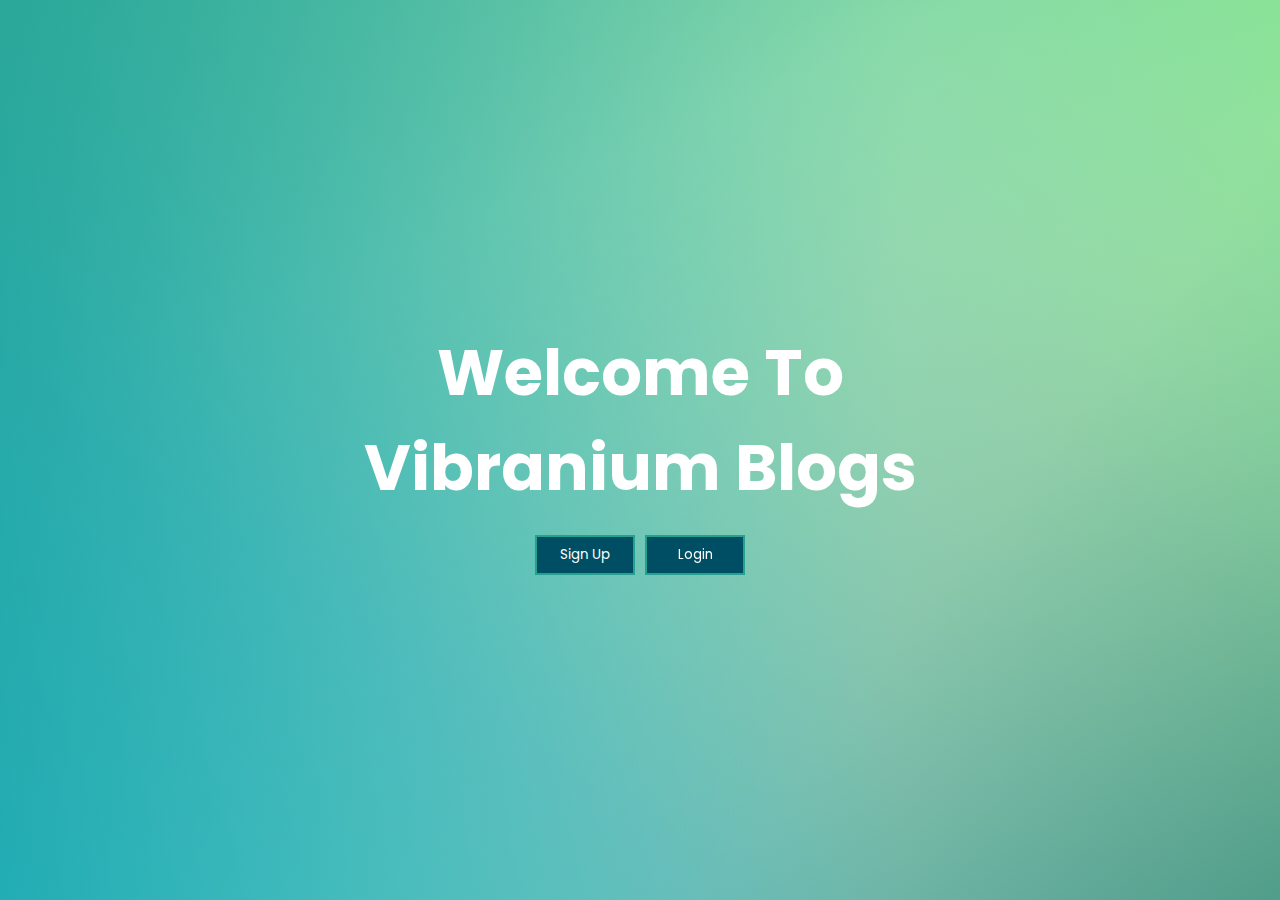
<file: Access/pages/index.html>
<!DOCTYPE html>
<html lang="en">

<head>
    <meta charset="UTF-8">
    <meta http-equiv="X-UA-Compatible" content="IE=edge">
    <meta name="viewport" content="width=device-width, initial-scale=1.0">
    <link rel="shortcut icon" href="../../Main/Assets/favicon.ico" type="image/x-icon">
    <link rel="stylesheet" href="../styles/style.css">
    <link rel="stylesheet" href="../styles/mediaquery.css">
    <link rel="stylesheet" href="https://unpkg.com/aos@next/dist/aos.css">
    <title>Welcome</title>
</head>

<body>
    <div class="welcome">
        <h1 data-aos="zoom-out-down">Welcome To<br>Vibranium Blogs</h1>
        <div id="pointers" data-aos="zoom-out-down">
            <a href="signup.html"><button id="excess">Sign Up</button></a>
            <a href="login.html"><button id="excess">Login</button></a>
        </div>
    </div>
    <script src="https://unpkg.com/aos@next/dist/aos.js"></script>
    <script>
        AOS.init({
            duration: 500,
            once: true
        });
    </script>
</body>

</html>
</file>
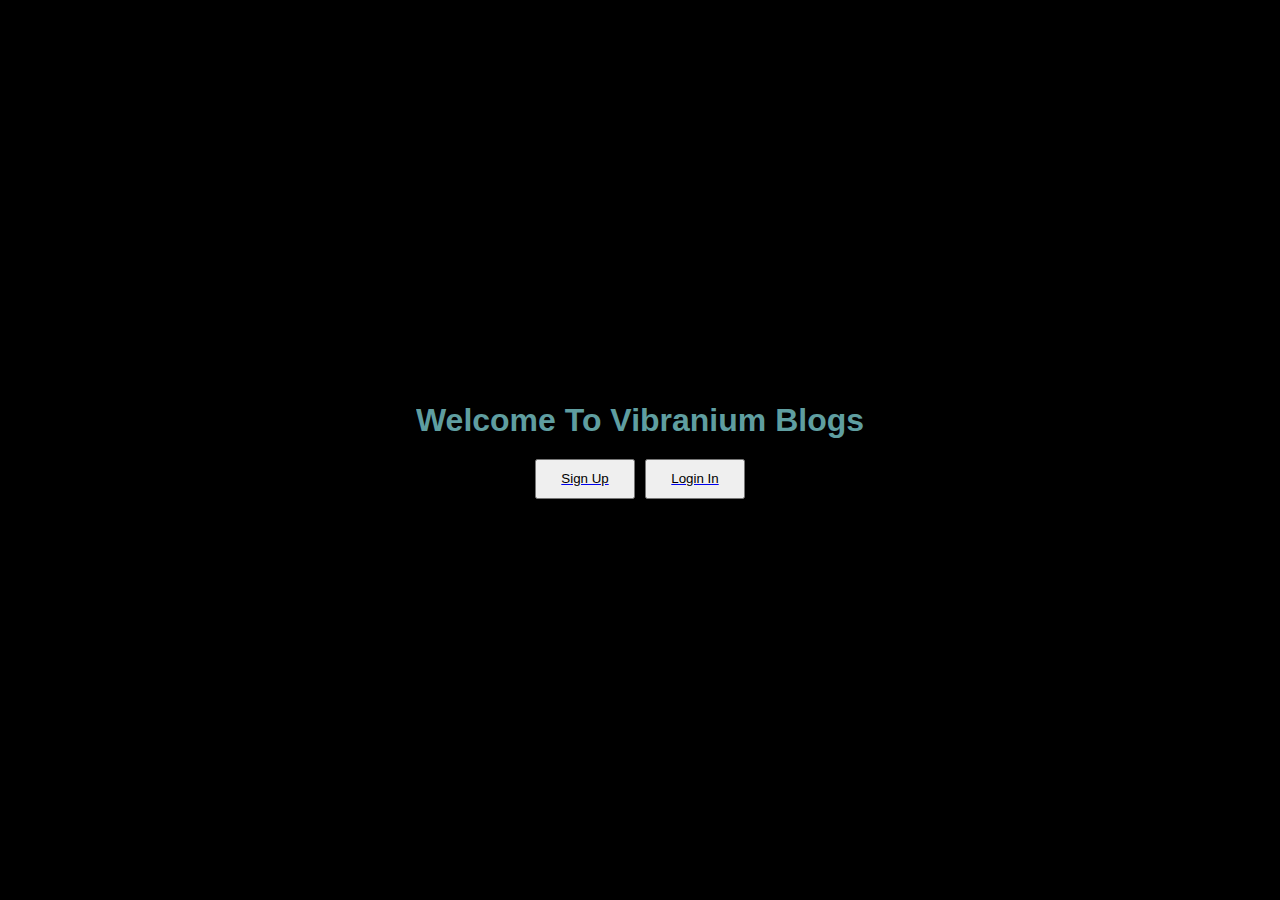
<file: SignUp Login/pages/index.html>
<!DOCTYPE html>
<html lang="en">
<head>
    <meta charset="UTF-8">
    <meta http-equiv="X-UA-Compatible" content="IE=edge">
    <meta name="viewport" content="width=device-width, initial-scale=1.0">
    <link rel="stylesheet" href="../styles/style1.css">
    <title>Document</title>
</head>
<body>
    <div class="welcome">
        <h1>Welcome To Vibranium Blogs</h1>
        <div id="pointers">
            <a href="signUp.html"><button id="excess">Sign Up</button></a>
            <a href="login.html"><button id="excess">Login In</button></a>
        </div>
    </div>
</body>
</html>
</file>
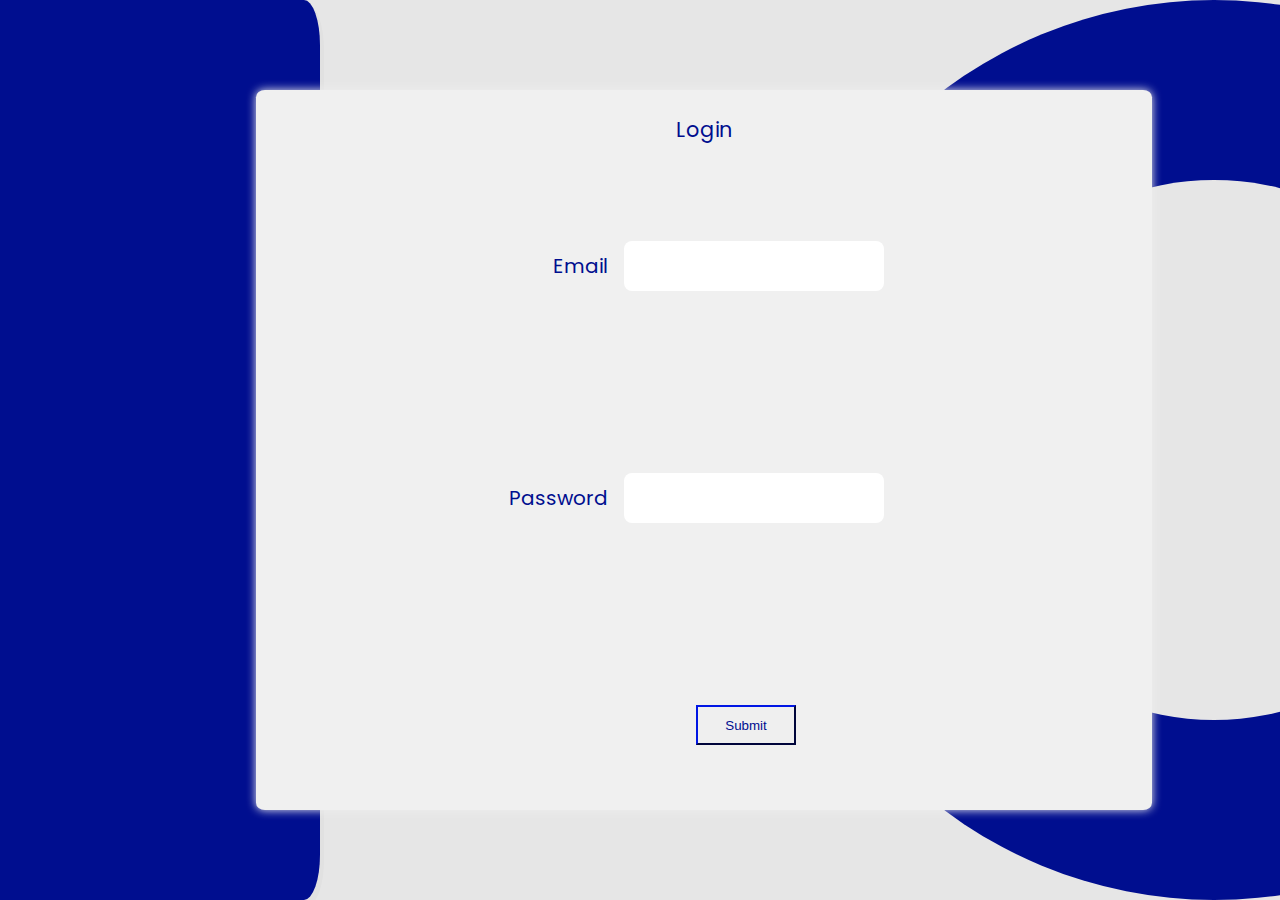
<file: SignUp Login/login.html>
<!DOCTYPE html>
<html lang="en">

<head>
    <meta charset="UTF-8">
    <meta http-equiv="X-UA-Compatible" content="IE=edge">
    <meta name="viewport" content="width=device-width, initial-scale=1.0">
    <link href="https://fonts.googleapis.com/css2?family=Poppins:wght@300;400;700&display=swap" rel="stylesheet">
    <link rel="stylesheet" href="style1.css">
    <title>Login</title>
</head>

<body>
    <div class="container">
        <div class="design-rect"></div>
        <div class="card">
            <div class="content">
                <nav class="headers">
                    <ul>
                        <li>Login</li>
                    </ul>
                </nav>
                <form action="" id="signUpLogin">
                    <table id="inputs-table">
                        <tr>
                            <td class="tb-text">
                                <p>Email</p>
                            </td>
                            <td><input type="text" class="text-box"></td>
                        </tr>
                        <tr>
                            <td class="tb-text">
                                <p>Password</p>
                            </td>
                            <td><input type="password" class="text-box"></td>
                        </tr>
                        <tr>
                            <td colspan="2"><button id="submit">Submit</button></td>
                        </tr>
                    </table>
                </form>
            </div>
        </div>
        <div class="outer-circle">
            <div class="inner-circle">
            </div>
        </div>
    </div>
</body>

</html>
</file>
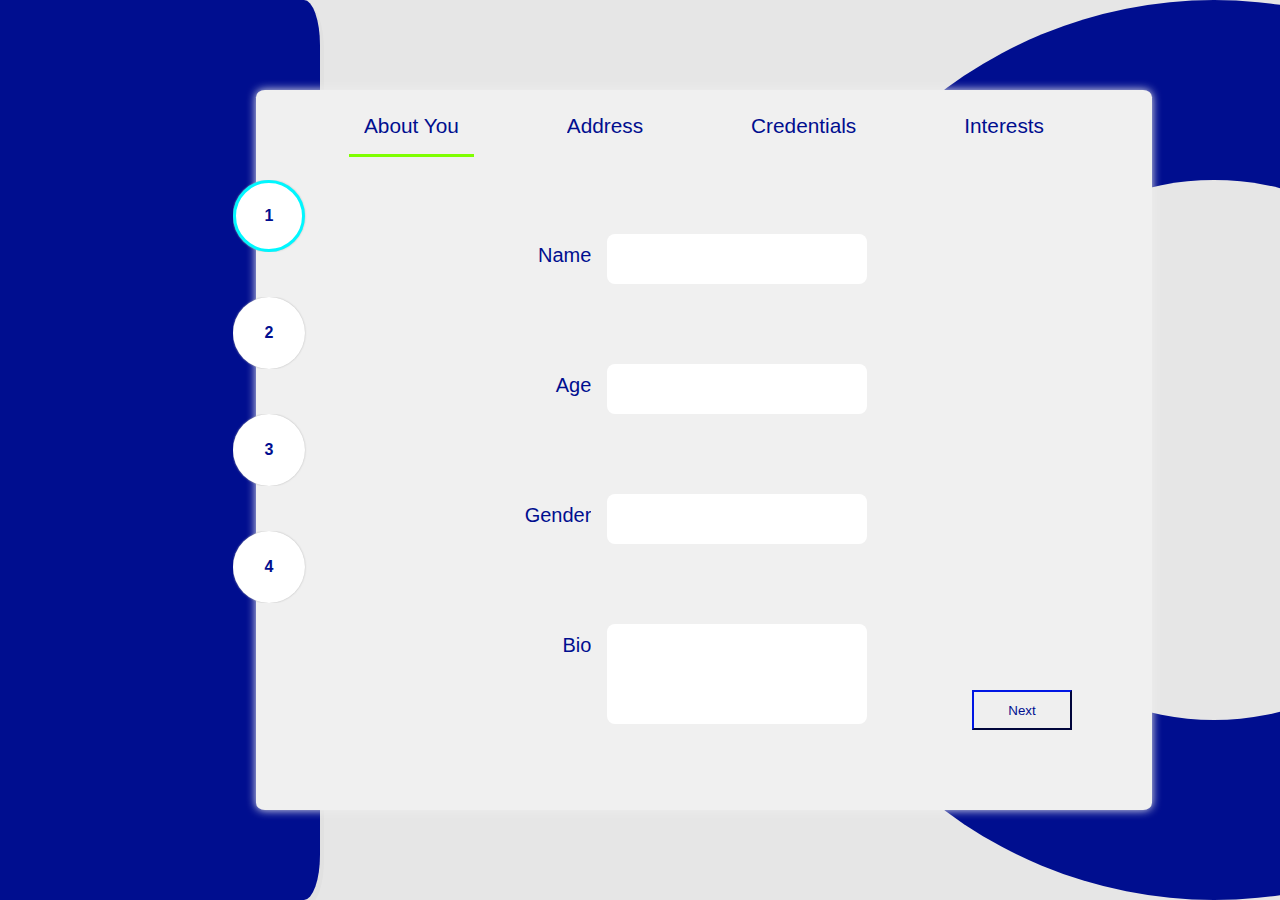
<file: SignUp Login/signUp.html>
<!DOCTYPE html>
<html lang="en">

<head>
    <meta charset="UTF-8">
    <meta http-equiv="X-UA-Compatible" content="IE=edge">
    <meta name="viewport" content="width=device-width, initial-scale=1.0">
    <link rel="stylesheet" href="style1.css">
    <title>Sign Up</title>
    <!-- link: https://pin.it/6JTzdKJ -->
</head>

<body>
    <div class="container">
        <div class="design-rect">
        </div>
        <div class="list">
            <ul>
                <li>
                    <!-- <p>Let us Get closer to You</p> -->
                    <div class="outer-point">1</div>
                </li>
                <li>
                    <!-- <p>This is a list element 2</p> -->
                    <div class="outer-point">2</div>
                </li>
                <li>
                    <!-- <p>This is a list element 3</p> -->
                    <div class="outer-point">3</div>
                </li>
                <li>
                    <!-- <p>This is a list element 4</p> -->
                    <div class="outer-point">4</div>
                </li>
            </ul>
        </div>
        <div class="activeSelection">
            <!--bubble-->
        </div>
        <div class="card">
            <div class="content">
                <nav class="headers">
                    <ul>
                        <li class="list-elem">About You</li>
                        <li class="list-elem">Address</li>
                        <li class="list-elem">Credentials</li>
                        <li class="list-elem">Interests</li>
                    </ul>
                </nav>
                <form action="" id="signUpLogin">
                    <button id="next">Next</button>
                </form>
            </div>
        </div>
        <div class="outer-circle">
            <div class="inner-circle">
            </div>
        </div>
    </div>
    <script src="app.js"></script>
</body>

</html>
</file>
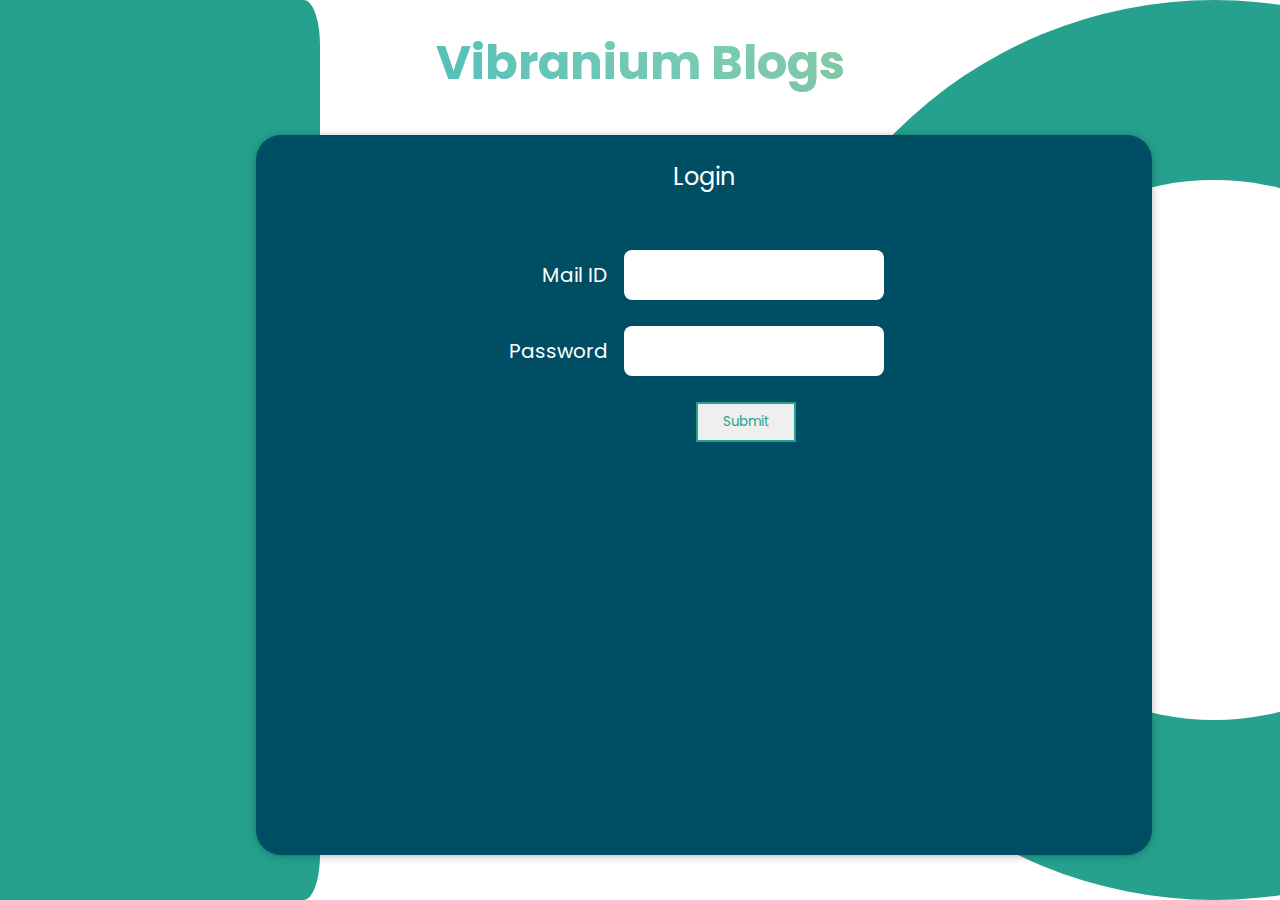
<file: Access/pages/login.html>
<!DOCTYPE html>
<html lang="en">

<head>
    <meta charset="UTF-8">
    <meta http-equiv="X-UA-Compatible" content="IE=edge">
    <meta name="viewport" content="width=device-width, initial-scale=1.0">
    <link rel="shortcut icon" href="../../Main/Assets/favicon.ico" type="image/x-icon">
    <link rel="stylesheet" href="../styles/style.css">
    <link rel="stylesheet" href="../styles/mediaquery.css">
    <title>Login</title>
</head>

<body>
    <div class="container">
        <div class="design-rect"></div>
        <h1>Vibranium Blogs</h1>
        <div class="card">
            <nav class="headers">
                <span>Login</span>
            </nav>
            <form action="" id="signUpLogin">
                <table id="inputs-table">
                    <tr>
                        <td class="tb-text">
                            <p>Mail ID</p>
                        </td>
                        <td><input type="text" class="text-box"></td>
                    </tr>
                    <tr>
                        <td class="tb-text">
                            <p>Password</p>
                        </td>
                        <td><input type="password" class="text-box"></td>
                    </tr>
                    <tr>
                        <td colspan="2"><button id="submit">Submit</button></td>
                    </tr>
                </table>
            </form>
        </div>
        <div class="outer-circle">
            <div class="inner-circle">
            </div>
        </div>
    </div>
    <script src="../scripts/regexChecker.js"></script>
    <script src="../scripts/backend_helper.js"></script>
    <script src="../scripts/appLogin.js"></script>
</body>

</html>
</file>
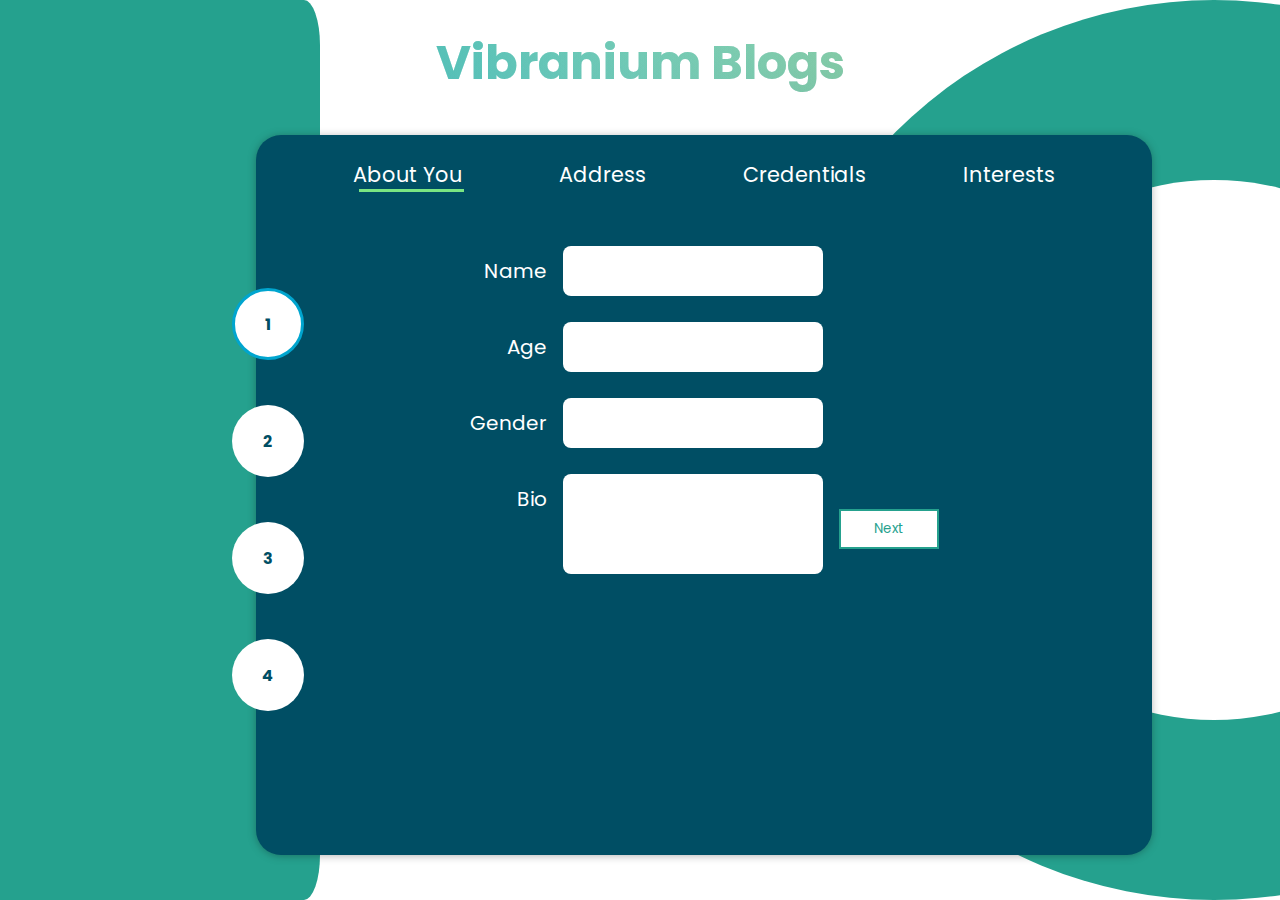
<file: Access/pages/signup.html>
<!DOCTYPE html>
<html lang="en">

<head>
    <meta charset="UTF-8">
    <meta http-equiv="X-UA-Compatible" content="IE=edge">
    <meta name="viewport" content="width=device-width, initial-scale=1.0">
    <link rel="shortcut icon" href="../../Main/Assets/favicon.ico" type="image/x-icon">
    <link rel="stylesheet" href="../styles/style.css">
    <link rel="stylesheet" href="../styles/mediaquery.css">
    <title>Sign Up</title>
    <!-- link: https://pin.it/6JTzdKJ -->
</head>

<body>
    <div class="container">
        <div class="design-rect">
        </div>
        <div class="list">
            <ul>
                <li>
                    <div class="outer-point">1</div>
                </li>
                <li>
                    <div class="outer-point">2</div>
                </li>
                <li>
                    <div class="outer-point">3</div>
                </li>
                <li>
                    <div class="outer-point">4</div>
                </li>
            </ul>
        </div>
        <div class="activeSelection">
            <!--bubble-->
        </div>
        <h1>Vibranium Blogs</h1>
        <div class="card">
            <nav class="headers">
                <ul>
                    <li class="list-elem">About You</li>
                    <li class="list-elem">Address</li>
                    <li class="list-elem">Credentials</li>
                    <li class="list-elem">Interests</li>
                </ul>
            </nav>
            <form action="" id="signUpLogin">
                <button id="next">Next</button>
            </form>
        </div>
        <div class="outer-circle">
            <div class="inner-circle">
            </div>
        </div>
    </div>
    <script src="../scripts/regexChecker.js"></script>
    <script src="../scripts/builder.js"></script>
    <script src="../scripts/backend_helper.js"></script>
    <script src="../scripts/appSignup.js"></script>
</body>

</html>
</file>
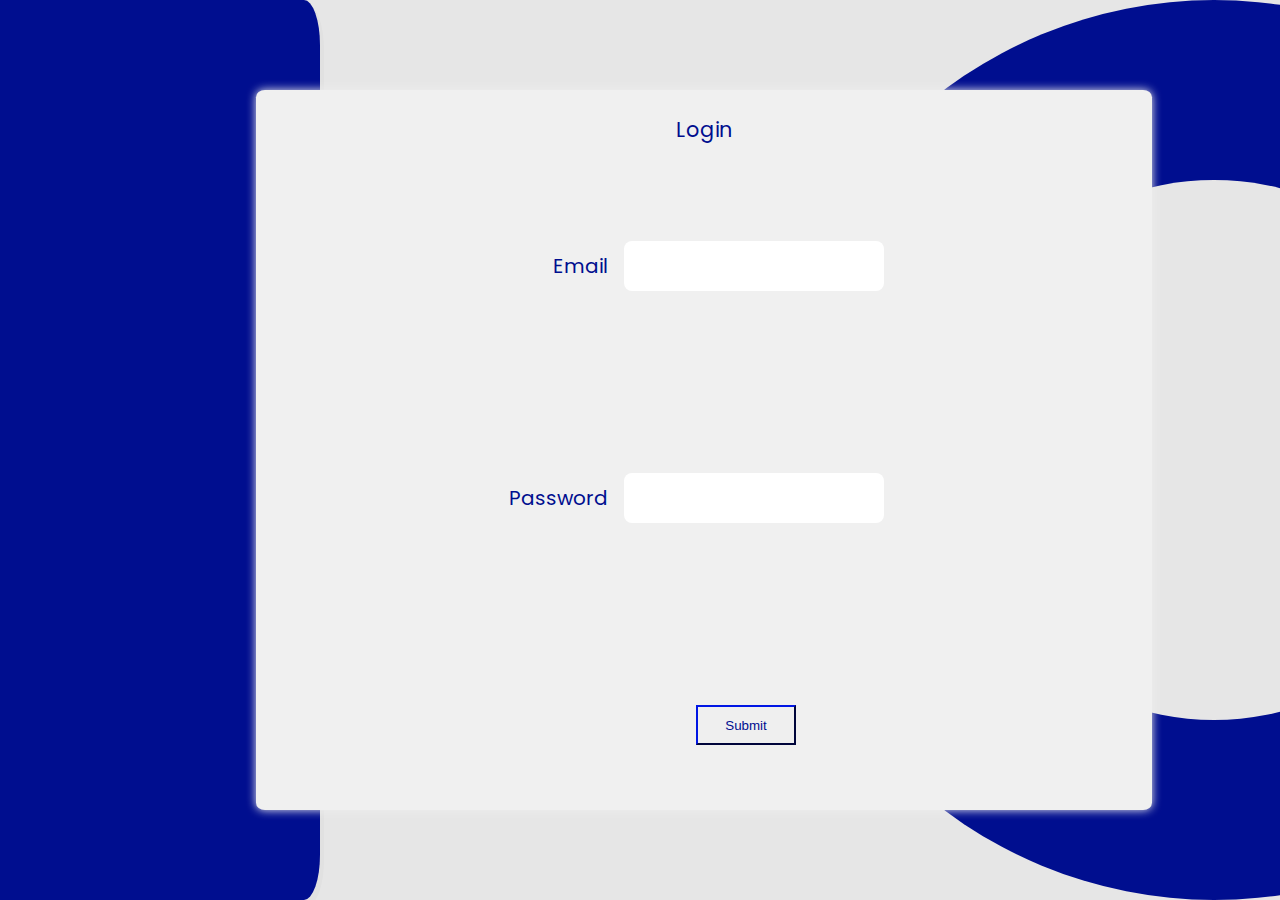
<file: SignUp Login/pages/login.html>
<!DOCTYPE html>
<html lang="en">

<head>
    <meta charset="UTF-8">
    <meta http-equiv="X-UA-Compatible" content="IE=edge">
    <meta name="viewport" content="width=device-width, initial-scale=1.0">
    <link href="https://fonts.googleapis.com/css2?family=Poppins:wght@300;400;700&display=swap" rel="stylesheet">
    <link rel="stylesheet" href="../styles/style1.css">
    <title>Login</title>
</head>

<body>
    <div class="container">
        <div class="design-rect"></div>
        <div class="card">
            <div class="content">
                <nav class="headers">
                    <ul>
                        <li>Login</li>
                    </ul>
                </nav>
                <form action="" id="signUpLogin">
                    <table id="inputs-table">
                        <tr>
                            <td class="tb-text">
                                <p>Email</p>
                            </td>
                            <td><input type="text" class="text-box"></td>
                        </tr>
                        <tr>
                            <td class="tb-text">
                                <p>Password</p>
                            </td>
                            <td><input type="password" class="text-box"></td>
                        </tr>
                        <tr>
                            <td colspan="2"><button id="submit">Submit</button></td>
                        </tr>
                    </table>
                </form>
            </div>
        </div>
        <div class="outer-circle">
            <div class="inner-circle">
            </div>
        </div>
    </div>
</body>

</html>
</file>
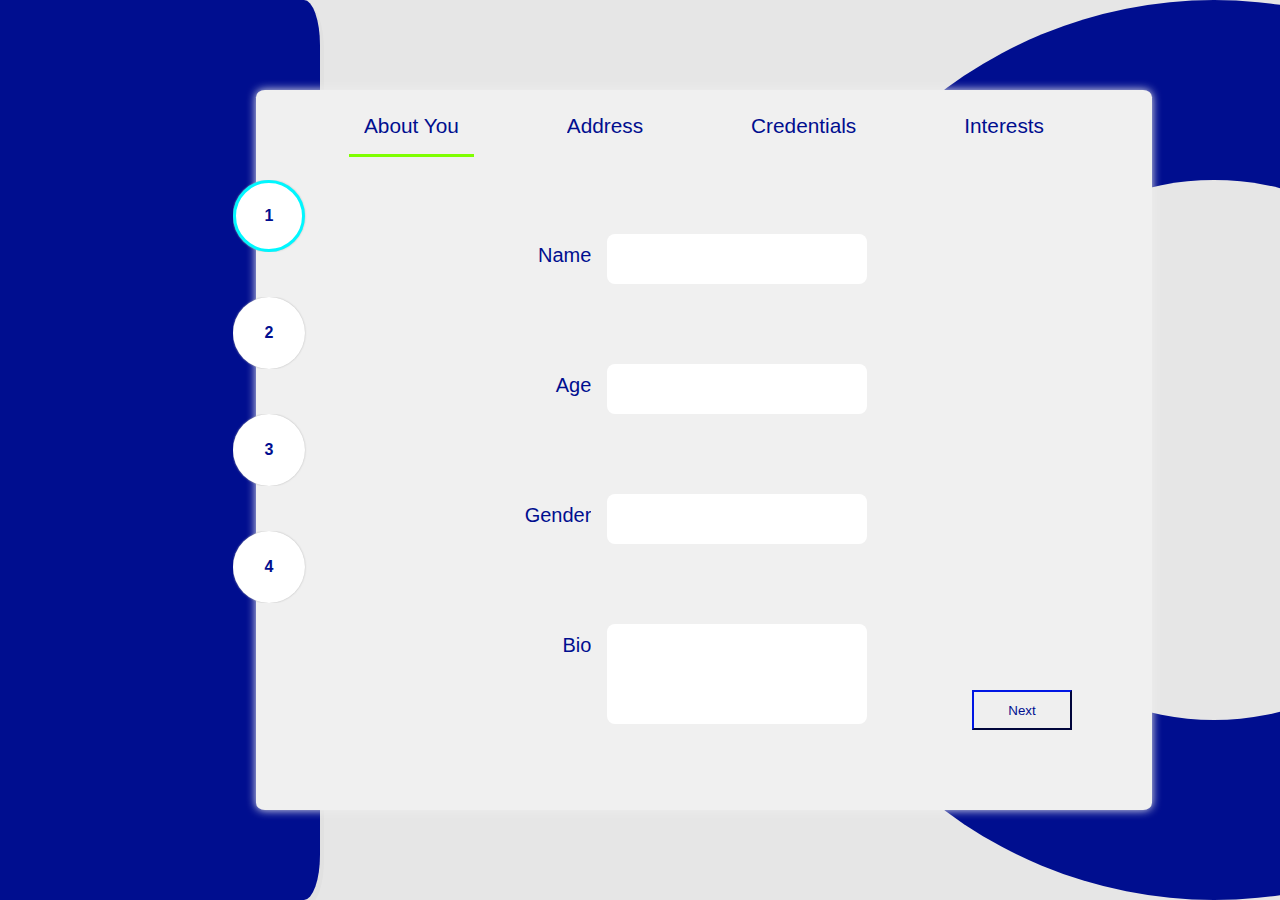
<file: SignUp Login/pages/signUp.html>
<!DOCTYPE html>
<html lang="en">

<head>
    <meta charset="UTF-8">
    <meta http-equiv="X-UA-Compatible" content="IE=edge">
    <meta name="viewport" content="width=device-width, initial-scale=1.0">
    <link rel="stylesheet" href="../styles/style1.css">
    <title>Sign Up</title>
    <!-- link: https://pin.it/6JTzdKJ -->
</head>

<body>
    <div class="container">
        <div class="design-rect">
        </div>
        <div class="list">
            <ul>
                <li>
                    <!-- <p>Let us Get closer to You</p> -->
                    <div class="outer-point">1</div>
                </li>
                <li>
                    <!-- <p>This is a list element 2</p> -->
                    <div class="outer-point">2</div>
                </li>
                <li>
                    <!-- <p>This is a list element 3</p> -->
                    <div class="outer-point">3</div>
                </li>
                <li>
                    <!-- <p>This is a list element 4</p> -->
                    <div class="outer-point">4</div>
                </li>
            </ul>
        </div>
        <div class="activeSelection">
            <!--bubble-->
        </div>
        <div class="card">
            <div class="content">
                <nav class="headers">
                    <ul>
                        <li class="list-elem">About You</li>
                        <li class="list-elem">Address</li>
                        <li class="list-elem">Credentials</li>
                        <li class="list-elem">Interests</li>
                    </ul>
                </nav>
                <form action="" id="signUpLogin">
                    <button id="next">Next</button>
                </form>
            </div>
        </div>
        <div class="outer-circle">
            <div class="inner-circle">
            </div>
        </div>
    </div>
    <script src="../scripts/regexChecker.js"></script>
    <script src="../scripts/builder.js"></script>
    <script src="../scripts/signup_to_backend_helper.js"></script>
    <script src="../scripts/app.js"></script>
</body>

</html>
</file>
<file: Access/styles/style.css>
@import url('https://fonts.googleapis.com/css2?family=Poppins&display=swap');

*{
    box-sizing: border-box;
    font-family: 'Poppins', sans-serif;
    padding: 0;
    margin: 0;
    overflow: hidden;
    -ms-overflow-style: none;
    scrollbar-width: no;
}
::-webkit-scrollbar{
    display: none;
}
/* for hiding arrow keys on number field */
input::-webkit-outer-spin-button,
input::-webkit-inner-spin-button {
        display: none;
}
::selection {
    color: black;
    background: #9fffcb;
}
body {
    font-family: 'Poppins', sans-serif;
    color:white;
}
.container{
    display: flex;
    width: 100vw;
    height: 100vh;
    justify-content: space-between;
    background-color: white;
    align-items: center;
    position: relative;
    transition: all 0.5s ease;
}
.design-rect{
    width: 25vw;
    height: 100vh;
    background-color: #25a18e;
    border-top-right-radius: 5%;
    border-bottom-right-radius: 5%;
}
.outer-circle{
    height: 100vh;
    width: 100vh;
    border-radius: 50%;
    position: relative;
    background-color: #25a18e;
    vertical-align: middle;
    display: flex;
    align-items: center;
    justify-content: center;
    left: 30vw;
    overflow: hidden;
}
.inner-circle{
    position: absolute;
    background-color: white;
    height: 60vh;
    width: 60vh;
    border-radius: 50%;
}
.container h1{
    position: absolute;
    top: 3%;
    width: 100%;
    text-align: center;
    color: #004e64;
    font-size: 3rem;
    font-weight: 700;
    background: linear-gradient(127deg, rgba(37,161,142,.8), rgba(255,0,0,0) 70.71%),
    linear-gradient(217deg, rgba(122,229,130,.8), rgba(0,255,0,0) 70.71%),
    linear-gradient(90deg, rgba(0,165,207,.8), rgba(255,0,0,0) 70.71%),
    linear-gradient(45deg, rgba(159,255,203,.8), rgba(255,0,0,0) 70.71%),
    linear-gradient(336deg, rgba(0,78,100,.8), rgba(0,0,255,0) 70.71%);
    background-clip: text;
    -webkit-background-clip: text;
	-webkit-text-fill-color: transparent;
}
.card{
    width: 70vw;
    height: 80vh;
    background-color: #004e64;
    position: absolute;
    top: 55%;
    left: 55%;
    transform: translate(-50%, -50%);
    z-index: 10;
    box-shadow: 0px 1px 10px -1px rgba(0, 0, 0, 0.35);
    border-radius: 25px;
}
.list{
    position: absolute;
    z-index: 15;
    left: 18.1%;
    bottom: -2%;
    height: 70vh;
    width: 20vw;
}
.list ul{
    list-style-type: none;

}
.list ul li{
    display: flex;
    margin-bottom: 5vh;
    align-items: center;
    justify-content: flex-start;
}
.outer-point{
    width: 8vh;
    height: 8vh;
    background-color: white;
    color: #004e64;
    border-radius: 50%;
    display: flex;
    justify-content: center;
    align-items: center;
    font-weight: bold;
    transition: all 0.5s ease;
}
.outer-point.done{
    border: 3px solid #7ae582;
}
.outer-point.current{
    border: 3px solid #00a5cf;
}
.headers{
    width: 100%;
    font-size: 1.3rem;
    display: flex;
    align-items: center;
    justify-content: center;
}
.headers span{
    margin-top: 1.5rem;
    font-size: 1.5rem;
}
.headers > ul{
    display: flex;
    margin-top: 1.5rem;
    justify-content: space-evenly;
    width: 100%;
}
.headers > ul a{
    text-decoration: none;
    text-transform: none;
}
.activeSelection{
    position: absolute;
    z-index: 20;
    width: 2rem;
    transition: all 0.5s ease;
    height: 0.2rem;
    background-color: #7ae582;
}
#signUpLogin{
    display: flex;
    align-items: center;
    justify-content: center;
    width: 100%;
    padding: 40px 0px;
    overflow: scroll;
}
#inputs-table{
    border-collapse:separate; 
    border-spacing: 0 1em;
    transition: all 0.5s;
}
#inputs-table td{
    padding-right: 1rem;
    font-size: 20px;
    text-align: right;
    vertical-align: top;
}
.text-box{
    width: 260px;
    height: 50px;
    outline: none;
    border: none;
    border-radius: 0.5rem;
    font-size: 15px;
    padding-left: 20px;
    margin-bottom: 10px;
}
.tb-text p {
    margin-top: 10px;
}
#textarea{
    height: 100px;
    max-height: 100px;
    padding-top: 10px;
    resize: none;
    overflow-y: scroll;
}
#textarea::-webkit-scrollbar {
    display: none;
}
#next{
    width: 100px;
    height: 40px;
    margin-top: 220px;
    background-color: white;
    color: #25a18e;
    border-style: solid;
    border-color: #25a18e;
    outline: none;
    transition: all 0.25s;
}
#next:enabled:hover{
    background-color: #004e6483;
}
#next:active{
    background-color: #004e6483;
    color: #25a18e;
}
#next:disabled{
    background-color:#ffffff94;
    border-color: #25a18e;
    color: #25a18e;
}
#submit {
    margin: 0% 50%;
    width: 100px;
    height: 40px;
    color: #25a18e;
    border-style: solid;
    border-color: #25a18e;
    outline: none;
    transition: all 0.25s;
}
#submit:hover{
    background-color: #004e6483;
}
#submit:active{
    background-color: #004e6483;
    color: #25a18e;
}
.containment{
    width: 60%;
    height: auto;
}
.choice{
    color: #004e64;
    min-width: 100px;
    padding: 20px;
    margin-left: 10px;
    margin-bottom: 20px;
    outline: none;
}
.welcome{
    background: linear-gradient(127deg, rgba(37,161,142,.8), rgba(255,0,0,0) 70.71%),
            linear-gradient(217deg, rgba(122,229,130,.8), rgba(0,255,0,0) 70.71%),
            linear-gradient(90deg, rgba(0,165,207,.8), rgba(255,0,0,0) 70.71%),
            linear-gradient(45deg, rgba(159,255,203,.8), rgba(255,0,0,0) 70.71%),
            linear-gradient(336deg, rgba(0,78,100,.8), rgba(0,0,255,0) 70.71%);
    width: 100vw;
    height: 100vh;
    display: flex;
    flex-direction: column;
    align-items: center;
    justify-content: center;
}
.welcome h1{
    text-align: center;
    vertical-align: middle;
    font-size: 4rem;
    color: white;
}
#pointers{
    margin-top: 20px;
    width: 60%;
    display: flex;
    flex-direction: row;
    justify-content: center;
}
#pointers a{
    text-decoration: none;
}
#excess{
    display: block;
    width: 100px;
    height: 40px;
    outline: none;
    margin-left: 5px;
    margin-right: 5px;
    background-color: #004e64;
    color: white;
    border-style: solid;
    border-color: #25a18e;
    transition: all 0.3s ease-in;
}
#excess:hover{
    background-color: #fff;
    color: #25a18e;
}
</file>
<file: Access/styles/mediaquery.css>
@media (max-width: 768px){
    .container h1{
        font-size: 2.5rem;
    }
    .headers{
        font-size: 1rem;
    }
    .outer-point{
        font-size: 0.9rem;
    }
    #inputs-table td{
        font-size: 1rem;
    }
    .text-box{
        width: 220px;
        height: 35px;
    }
    .choice{
        padding: 10px;
    }
}
@media (max-width: 426px){
    .design-rect, .outer-circle, .inner-circle{
        display: none;
    }
    .card{
        width: 90vw;
        left: 50%;
    }
    .list{
        display: none;
    }
    #signUpLogin{
        display: flex;
        flex-direction: column;
        padding: 0px;
        margin-top: 5px;
    }
    #next{
        margin-top: 0px;
    }
    .text-box{
        width: 220px;
        height: 30px;
        font-size: 0.9rem;
    }
    .containment{
        width: 95%;
        margin-top: 30px;
    }
    .welcome h1{
        font-size: 3rem;
    }
}
@media (max-width: 376px){
    .choice{
        min-width: 70px;
    }
    .headers{
        font-size: 0.9rem;
    }
    #inputs-table td{
        font-size: 0.9rem;
    }
}
@media (max-width: 321px){
    .container h1{
        font-size: 2rem;
    }
    .headers, #inputs-table td, .text-box, #next{
        font-size: 0.7rem;
    }
    .text-box{
        width: 180px;
        height: 30px;
    }
    .choice{
        min-width: 50px;
        font-size: 0.7rem;
    }
    .welcome h1{
        font-size: 2.5rem;
    }
}
</file>
<file: SignUp Login/styles/style1.css>
*{
    box-sizing: border-box;
    padding: 0;
    margin: 0;
    overflow: hidden;
}
/* for hiding arrow keys on number field */
input::-webkit-outer-spin-button,
input::-webkit-inner-spin-button {
        display: none;
}

body {
    font-family: 'Poppins', sans-serif;
    color:rgb(0, 14, 143);
}
.container{
    display: flex;
    width: 100vw;
    height: 100vh;
    justify-content: space-between;
    background-color: rgb(230, 230, 230);
    align-items: center;
    position: relative;
    transition: all 0.5s ease;
}
.design-rect{
    width: 25vw;
    height: 100vh;
    background-color: rgb(0, 14, 143);
    box-shadow: 4px 5px rgb(225, 225, 225);
    border-top-right-radius: 5%;
    border-bottom-right-radius: 5%;
}
.outer-circle{
    height: 100vh;
    width: 100vh;
    border-radius: 50%;
    position: relative;
    background-color: rgb(0, 14, 143);
    vertical-align: middle;
    display: flex;
    align-items: center;
    justify-content: center;
    left: 30vw;
    overflow: hidden;
}
.inner-circle{
    position: absolute;
    background-color: rgb(230, 230, 230);
    height: 60vh;
    width: 60vh;
    border-radius: 50%;
}
.card{
    width: 70vw;
    height: 80vh;
    background-color: rgb(240, 240, 240);
    position: absolute;
    top: 50%;
    left: 55%;
    transform: translate(-50%, -50%);
    z-index: 10;
    box-shadow: 0 0 10px rgb(240, 240, 240);
    border-radius: 1%;
}
.list{
    position: absolute;
    z-index: 15;
    left: 18.2%;
    bottom: 10%;
    height: 70vh;
    width: 20vw;
}
.list ul{
    list-style-type: none;

}
.list ul li{
    display: flex;
    margin-bottom: 5vh;
    align-items: center;
    justify-content: flex-start;
}
.list p{
    margin-right: 2rem;
    color: white;
}
.outer-point{
    width: 8vh;
    height: 8vh;
    background-color: rgb(255, 255, 255);
    box-shadow: 0 0 2px rgb(180, 180, 180); 
    border-radius: 50%;
    display: flex;
    justify-content: center;
    align-items: center;
    font-weight: bold;
    transition: all 0.5s ease;
}
.outer-point.done{
    border: 3px solid chartreuse;
}
.outer-point.current{
    border: 3px solid rgb(0, 247, 255);
}
.content{
    width: 100%;
    height: 100%;
}
.headers{
    width: 100%;
    font-size: 1.3rem;
}
.headers > ul{
    display: flex;
    margin-top: 1.5rem;
    justify-content: space-evenly;
    width: 100%;
}
.headers > ul a{
    text-decoration: none;
    text-transform: none;
}
.activeSelection{
    position: absolute;
    z-index: 20;
    width: 2rem;
    transition: all 0.5s ease;
    height: 0.2rem;
    background-color: chartreuse;
}
#signUpLogin{
    display: flex;
    justify-content: center;
    width: 100%;
    height: 100%;
    padding-top: 5rem;
}
#inputs-table{
    border-collapse:separate; 
    border-spacing: 0 1em;
    transition: all 0.5s;
}
#inputs-table td{
    padding-right: 1rem;
    font-size: 20px;
    text-align: right;
    vertical-align: top;
}
.text-box{
    width: 260px;
    height: 50px;
    outline: none;
    border: none;
    border-radius: 0.5rem;
    font-size: 15px;
    padding-left: 20px;
    margin-bottom: 10px;
}
.tb-text p {
    margin-top: 10px;
}
#textarea{
    height: 100px;
    max-height: 100px;
    padding-top: 10px;
    resize: none;
    overflow-y: scroll;
}
#textarea::-webkit-scrollbar {
    display: none;
}
#next{
    width: 100px;
    height: 40px;
    position: absolute;
    right: 5rem;
    bottom: 5rem;
    color: rgb(0, 14, 143);
    border-color: rgb(0, 14, 143);
    outline: none;
    transition: all 0.25s;
}
#next:enabled:hover{
    background-color: rgba(0, 14, 143, 0.3);
}
#next:active{
    background-color: rgba(0, 14, 143, 0.7);
    color: #FFF;
}
#next:disabled{
    border-color: grey;
    color: black;
}

#submit {
    margin: 0% 50%;
    width: 100px;
    height: 40px;
    color: rgb(0, 14, 143);
    border-color: rgb(0, 14, 143);
    outline: none;
    transition: all 0.25s;
}
#submit:hover{
    background-color: rgba(0, 14, 143, 0.3);
}
#submit:active{
    background-color: rgba(0, 14, 143, 0.7);
    color: #FFF;
}
.containment{
    width: 60%;
    height: auto;
}
.choice{
    min-width: 100px;
    padding: 20px;
    margin-left: 10px;
    margin-bottom: 20px;
    outline: none;
}
.welcome{
    background-color: #000;
    width: 100%;
    height: 100vh;
    display: flex;
    flex-direction: column;
    align-items: center;
    justify-content: center;
}
.welcome h1{
    text-align: center;
    vertical-align: middle;
    color: cadetblue;
}
#pointers{
    margin-top: 20px;
    width: 60%;
    display: flex;
    flex-direction: row;
    justify-content: center;
}
#excess{
    display: block;
    width: 100px;
    height: 40px;
    outline: none;
    margin-left: 5px;
    margin-right: 5px;
}
</file>
<file: SignUp Login/style1.css>
*{
    box-sizing: border-box;
    padding: 0;
    margin: 0;
    overflow: hidden;
}
/* for hiding arrow keys on number field */
input::-webkit-outer-spin-button,
input::-webkit-inner-spin-button {
        display: none;
}

body {
    font-family: 'Poppins', sans-serif;
    color:rgb(0, 14, 143);
}
.container{
    display: flex;
    width: 100vw;
    height: 100vh;
    justify-content: space-between;
    background-color: rgb(230, 230, 230);
    align-items: center;
    position: relative;
}
.design-rect{
    width: 25vw;
    height: 100vh;
    background-color: rgb(0, 14, 143);
    box-shadow: 4px 5px rgb(225, 225, 225);
    border-top-right-radius: 5%;
    border-bottom-right-radius: 5%;
}
.outer-circle{
    height: 100vh;
    width: 100vh;
    border-radius: 50%;
    position: relative;
    background-color: rgb(0, 14, 143);
    vertical-align: middle;
    display: flex;
    align-items: center;
    justify-content: center;
    left: 30vw;
    overflow: hidden;
}
.inner-circle{
    position: absolute;
    background-color: rgb(230, 230, 230);
    height: 60vh;
    width: 60vh;
    border-radius: 50%;
}
.card{
    width: 70vw;
    height: 80vh;
    background-color: rgb(240, 240, 240);
    position: absolute;
    top: 50%;
    left: 55%;
    transform: translate(-50%, -50%);
    z-index: 10;
    box-shadow: 0 0 10px rgb(240, 240, 240);
    border-radius: 1%;
}
.list{
    position: absolute;
    z-index: 15;
    left: 18.2%;
    bottom: 10%;
    height: 70vh;
    width: 20vw;
}
.list ul{
    list-style-type: none;

}
.list ul li{
    display: flex;
    margin-bottom: 5vh;
    align-items: center;
    justify-content: flex-start;
}
.list p{
    margin-right: 2rem;
    color: white;
}
.outer-point{
    width: 8vh;
    height: 8vh;
    background-color: rgb(255, 255, 255);
    box-shadow: 0 0 2px rgb(180, 180, 180); 
    border-radius: 50%;
    display: flex;
    justify-content: center;
    align-items: center;
    font-weight: bold;
    transition: all 0.5s ease;
}
.outer-point.done{
    border: 3px solid chartreuse;
}
.outer-point.current{
    border: 3px solid rgb(0, 247, 255);
}
.content{
    width: 100%;
    height: 100%;
}
.headers{
    width: 100%;
    font-size: 1.3rem;
}
.headers > ul{
    display: flex;
    margin-top: 1.5rem;
    justify-content: space-evenly;
    width: 100%;
}
.headers > ul a{
    text-decoration: none;
    text-transform: none;
}
.activeSelection{
    position: absolute;
    z-index: 20;
    width: 2rem;
    transition: all 0.5s ease;
    height: 0.2rem;
    background-color: chartreuse;
}
#signUpLogin{
    display: flex;
    justify-content: center;
    width: 100%;
    height: 100%;
    padding-top: 5rem;
}
#inputs-table{
    border-collapse:separate; 
    border-spacing: 0 1em;
    transition: all 0.5s;
}
#inputs-table td{
    padding-right: 1rem;
    font-size: 20px;
    text-align: right;
    vertical-align: top;
}
.text-box{
    width: 260px;
    height: 50px;
    outline: none;
    border: none;
    border-radius: 0.5rem;
    font-size: 15px;
    padding-left: 20px;
    margin-bottom: 10px;
}
.tb-text p {
    margin-top: 10px;
}
#textarea{
    height: 100px;
    max-height: 100px;
    padding-top: 10px;
    resize: none;
    overflow-y: scroll;
}
#textarea::-webkit-scrollbar {
    display: none;
}
#next{
    width: 100px;
    height: 40px;
    position: absolute;
    right: 5rem;
    bottom: 5rem;
    color: rgb(0, 14, 143);
    border-color: rgb(0, 14, 143);
    outline: none;
    transition: all 0.25s;
}
#next:enabled:hover{
    background-color: rgba(0, 14, 143, 0.3);
}
#next:active{
    background-color: rgba(0, 14, 143, 0.7);
    color: #FFF;
}
#next:disabled{
    border-color: grey;
    color: black;
}

#submit {
    margin: 0% 50%;
    width: 100px;
    height: 40px;
    color: rgb(0, 14, 143);
    border-color: rgb(0, 14, 143);
    outline: none;
    transition: all 0.25s;
}
#submit:hover{
    background-color: rgba(0, 14, 143, 0.3);
}
#submit:active{
    background-color: rgba(0, 14, 143, 0.7);
    color: #FFF;
}
.containment{
    width: 60%;
    height: auto;
}
.choice{
    min-width: 100px;
    padding: 20px;
    margin-left: 10px;
    margin-bottom: 20px;
    outline: none;
}
.welcome{
    background-color: #000;
    width: 100%;
    height: 100vh;
    display: flex;
    flex-direction: column;
    align-items: center;
    justify-content: center;
}
.welcome h1{
    text-align: center;
    vertical-align: middle;
    color: cadetblue;
}
#pointers{
    margin-top: 20px;
    width: 60%;
    display: flex;
    flex-direction: row;
    justify-content: center;
}
#excess{
    display: block;
    width: 100px;
    height: 40px;
    outline: none;
    margin-left: 5px;
    margin-right: 5px;
}
</file>
